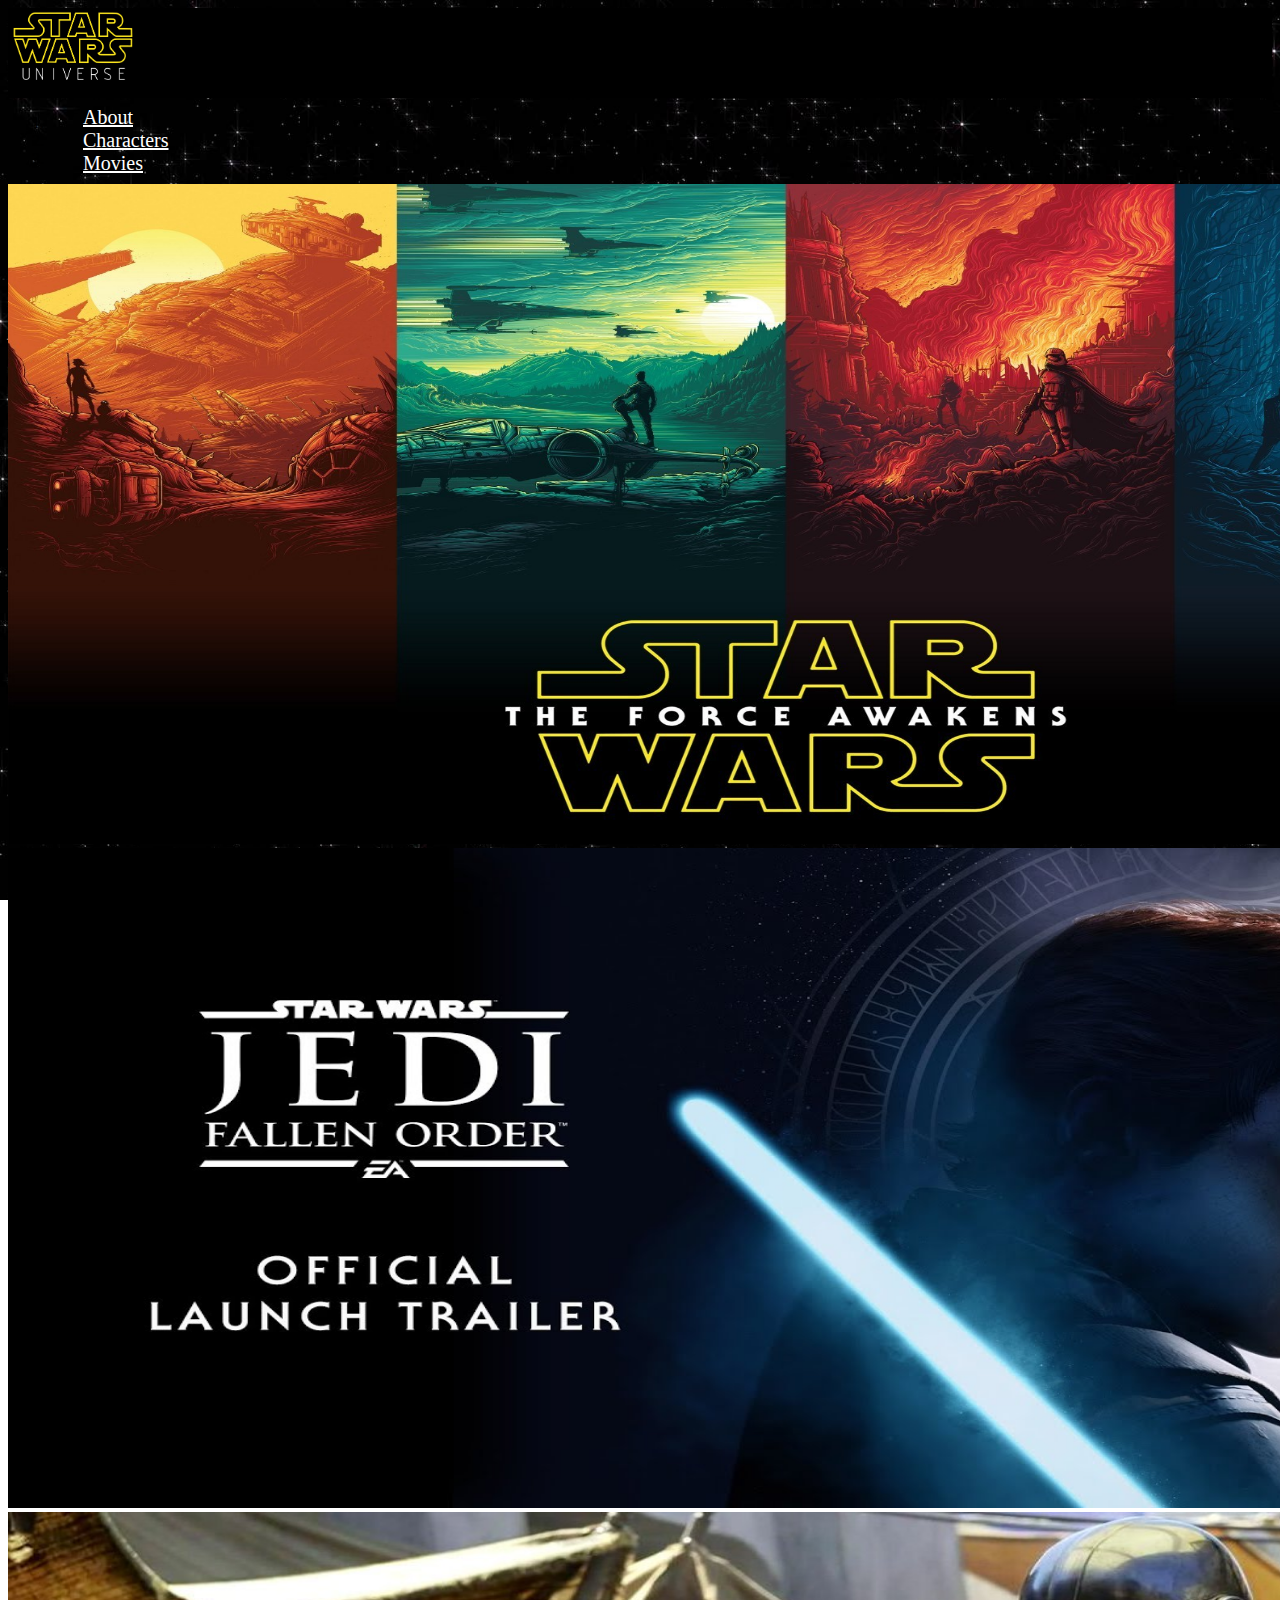
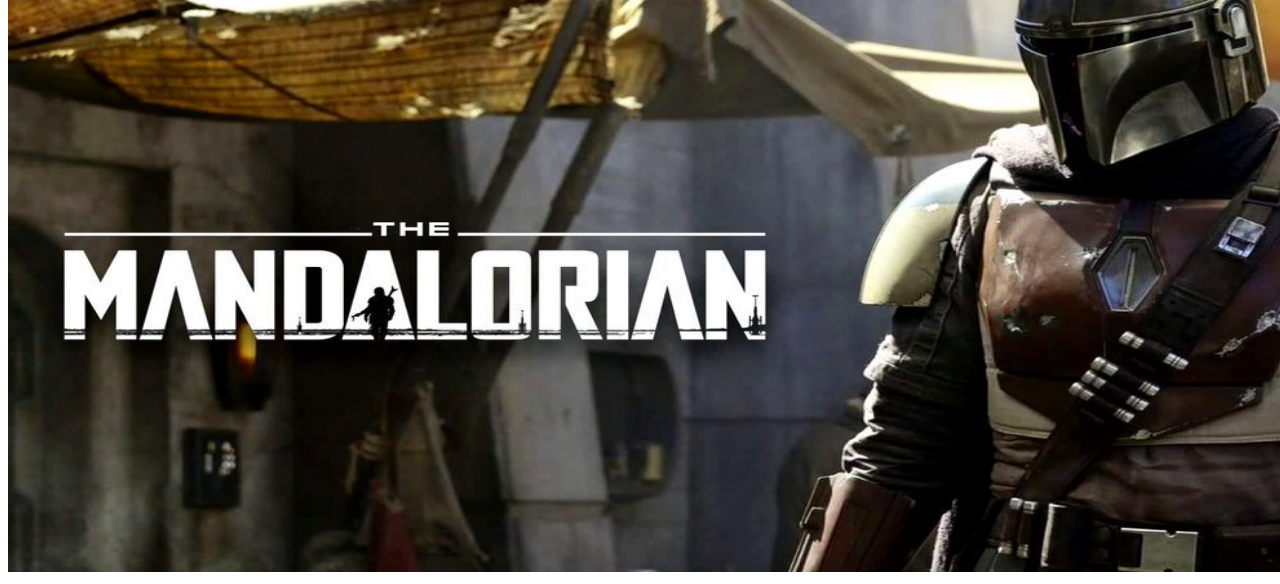
<file: index.html>
<!DOCTYPE html>
<html>
<head>
  <title>SWAPI</title>
  <link rel="stylesheet" type="text/css" href="estilo.css">
  <link href="https://fonts.googleapis.com/css?family=Roboto&display=swap" rel="stylesheet">
  <link rel="stylesheet" href="https://cdnjs.cloudflare.com/ajax/libs/font-awesome/4.7.0/css/font-awesome.min.css">
  <link rel="stylesheet" href="https://stackpath.bootstrapcdn.com/bootstrap/4.1.3/css/bootstrap.min.css" integrity="sha384-MCw98/SFnGE8fJT3GXwEOngsV7Zt27NXFoaoApmYm81iuXoPkFOJwJ8ERdknLPMO" crossorigin="anonymous">
  <script
  src="https://code.jquery.com/jquery-3.4.1.min.js"
  integrity="sha256-CSXorXvZcTkaix6Yvo6HppcZGetbYMGWSFlBw8HfCJo="
  crossorigin="anonymous"></script>

</head>
<body>
  <header>
    <nav class="navbar  navbar-expand-lg  navbar-dark" style="background-color: black;">
      <a class="navbar-brand" href="index.html">
        <img src="logo.png" width="130" alt="">
      </a>

      <div class="collapse navbar-collapse" id="navbarSupportedContent">
        <ul class="navbar-nav ml-auto">
          <li class="nav-item">
            <a class="nav-link" href="sobre.html">About</a>
          </li>
          <li class="nav-item">
            <a class="nav-link" href="swapi.html">Characters</a>
          </li>
          
          <li class="nav-item">
            <a class="nav-link" href="filmes.html">Movies</a>
          </li>
        </ul>
        
     
    </nav>
  </header>


<div id="carouselExampleIndicators" class="carousel slide" data-ride="carousel">
  <ol class="carousel-indicators">
    <li data-target="#carouselExampleIndicators" data-slide-to="0" class="active"></li>
    <li data-target="#carouselExampleIndicators" data-slide-to="1"></li>
    <li data-target="#carouselExampleIndicators" data-slide-to="2"></li>
  </ol>
  <div class="carousel-inner">
    <div class="carousel-item active">
      <img src="imagem.jpg" alt="First slide" width="1550" height="660">
    </div>
    <div class="carousel-item">
      <img src="jedi.jpg" alt="Second slide" width="1550" height="660">
    </div>
    <div class="carousel-item">
      <img src="mandalorian.jpg" alt="Third slide" width="1550" height="660">
    </div>
  </div>
  <a class="carousel-control-prev" href="#carouselExampleIndicators" role="button" data-slide="prev">
    <span class="carousel-control-prev-icon" aria-hidden="true"></span>
    <span class="sr-only">Previous</span>
  </a>
  <a class="carousel-control-next" href="#carouselExampleIndicators" role="button" data-slide="next">
    <span class="carousel-control-next-icon" aria-hidden="true"></span>
    <span class="sr-only">Next</span>
  </a>
</div>


<script src="https://code.jquery.com/jquery-3.2.1.slim.min.js" integrity="sha384-KJ3o2DKtIkvYIK3UENzmM7KCkRr/rE9/Qpg6aAZGJwFDMVNA/GpGFF93hXpG5KkN" crossorigin="anonymous"></script>
<script src="https://cdnjs.cloudflare.com/ajax/libs/popper.js/1.12.9/umd/popper.min.js" integrity="sha384-ApNbgh9B+Y1QKtv3Rn7W3mgPxhU9K/ScQsAP7hUibX39j7fakFPskvXusvfa0b4Q" crossorigin="anonymous"></script>
<script src="https://maxcdn.bootstrapcdn.com/bootstrap/4.0.0/js/bootstrap.min.js" integrity="sha384-JZR6Spejh4U02d8jOt6vLEHfe/JQGiRRSQQxSfFWpi1MquVdAyjUar5+76PVCmYl" crossorigin="anonymous"></script>



</body>
</html>
</file>
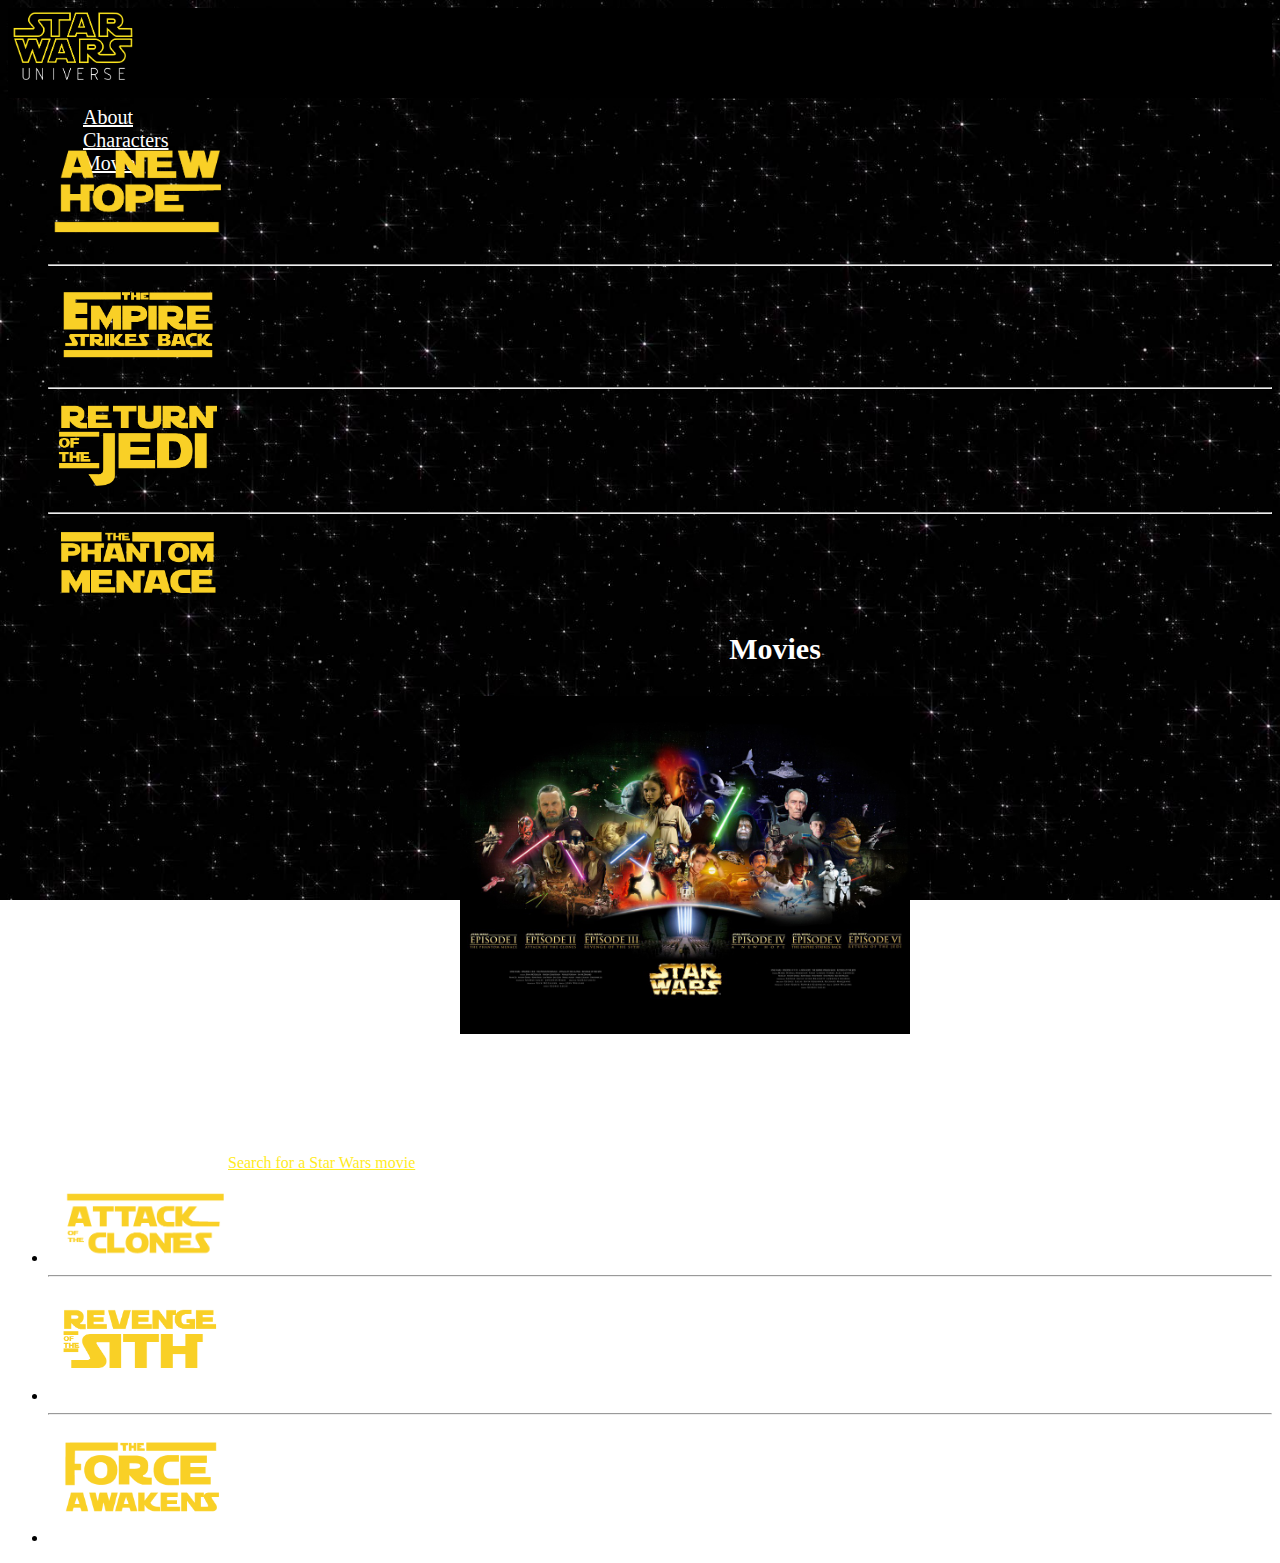
<file: filmes.html>
<!DOCTYPE html>
<html>
<head>
	<title>Movies</title>
	<link rel="stylesheet" type="text/css" href="estilo.css">
	<link href="https://fonts.googleapis.com/css?family=Roboto&display=swap" rel="stylesheet">
	<link rel="stylesheet" href="https://cdnjs.cloudflare.com/ajax/libs/font-awesome/4.7.0/css/font-awesome.min.css">
	<link rel="stylesheet" href="https://stackpath.bootstrapcdn.com/bootstrap/4.1.3/css/bootstrap.min.css" integrity="sha384-MCw98/SFnGE8fJT3GXwEOngsV7Zt27NXFoaoApmYm81iuXoPkFOJwJ8ERdknLPMO" crossorigin="anonymous">
	<script
	src="https://code.jquery.com/jquery-3.4.1.min.js"
	integrity="sha256-CSXorXvZcTkaix6Yvo6HppcZGetbYMGWSFlBw8HfCJo="
	crossorigin="anonymous"></script>
	<script src="swjs.js"></script>

</head>
<body>
	<header>
		<nav class="navbar navbar-expand-lg  navbar-dark" style="background-color: black;">
			<a class="navbar-brand" href="index.html">
				<img src="logo.png" width="130" alt="">
			</a>

			<div class="collapse navbar-collapse" id="navbarSupportedContent">
				<ul class="navbar-nav ml-auto">
					<li class="nav-item">
						<a class="nav-link" href="sobre.html">About</a>
					</li>
					<li class="nav-item">
						<a class="nav-link" href="swapi.html">Characters</a>
					</li>
					
					<li class="nav-item">
						<a class="nav-link" href="filmes.html">Movies</a>
					</li>
					
				</ul>
				
			</div>
		</nav>
	</header>

	<div class="resultado" id="result-count"></div>
	<table class="resultado" id="result-table"></table>

	<div class="container-fluid">
		<div class="row">
			<div class="col-2">
				<div class="imagens">
					<ul>
						<li>
							<img src="HOPE.png" width="180" onclick="img01();dadosDoFilme(1);">
							
						</li>
						<hr>
						<li>
							<img src="EMPIRE.png" width="180"  onclick="img02();dadosDoFilme(2);">

						</li>  
						<hr>
						<li>
							<img src="JEDI.png" width="180"  onclick="img03();dadosDoFilme(3);">
							
						</li>
						<hr>
						<li>
							<img src="PHANTOM.png" width="180"  onclick="img04();dadosDoFilme(4);">
							
						</li>
					</ul>
					
				</div>
			</div>
			<div class="pic col-3">
				<h1 style="color: white; padding-bottom: 10px; font-size: 30px; margin-left: 270px;" id="nome">Movies</h1>
				<img src="filmes-todos.jpeg" width="450" id="trocarimg" style="margin-left: 90px;">
				
			</div>
			<div class="perso col-3" style="padding-right: 80px;">

				<h1 class="caracteristicas" id="titulo"></h1>
				<h1 class="caracteristicas" id="epsodio"></h1>
				<h1 class="caracteristicas" id="diretor"></h1>
				<h1 class="caracteristicas" id="lancamento"></h1>
				<h1 class="caracteristicas" id="produtor"></h1>
				<h1 class="caracteristicas" id="abertura"></h1>
				<h1 class="caract" id="frase">"Every generation has its legend"</h1>
				<a href="pesquisa-filme.html" style="color: #FFEB1F">Search for a Star Wars movie</a>
				

			</div>
			<div class="col-2">
				<div class="imagens">
					<ul>
						<li>
							<img src="CLONES.png" width="180"  onclick="img05();dadosDoFilme(5);">
							
						</li>
						<hr>
						<li>
							<img src="SITH.png" width="180"  onclick="img06();dadosDoFilme(6);">
							
						</li>
						<hr>
						<li>
							<img src="AWAKENS.png" width="180"  onclick="img07();dadosDoFilme(7);">
							
						</li>
						</ul>
					</div>
				</div>
		</div>
	</div>









</body>
</html>
</file>
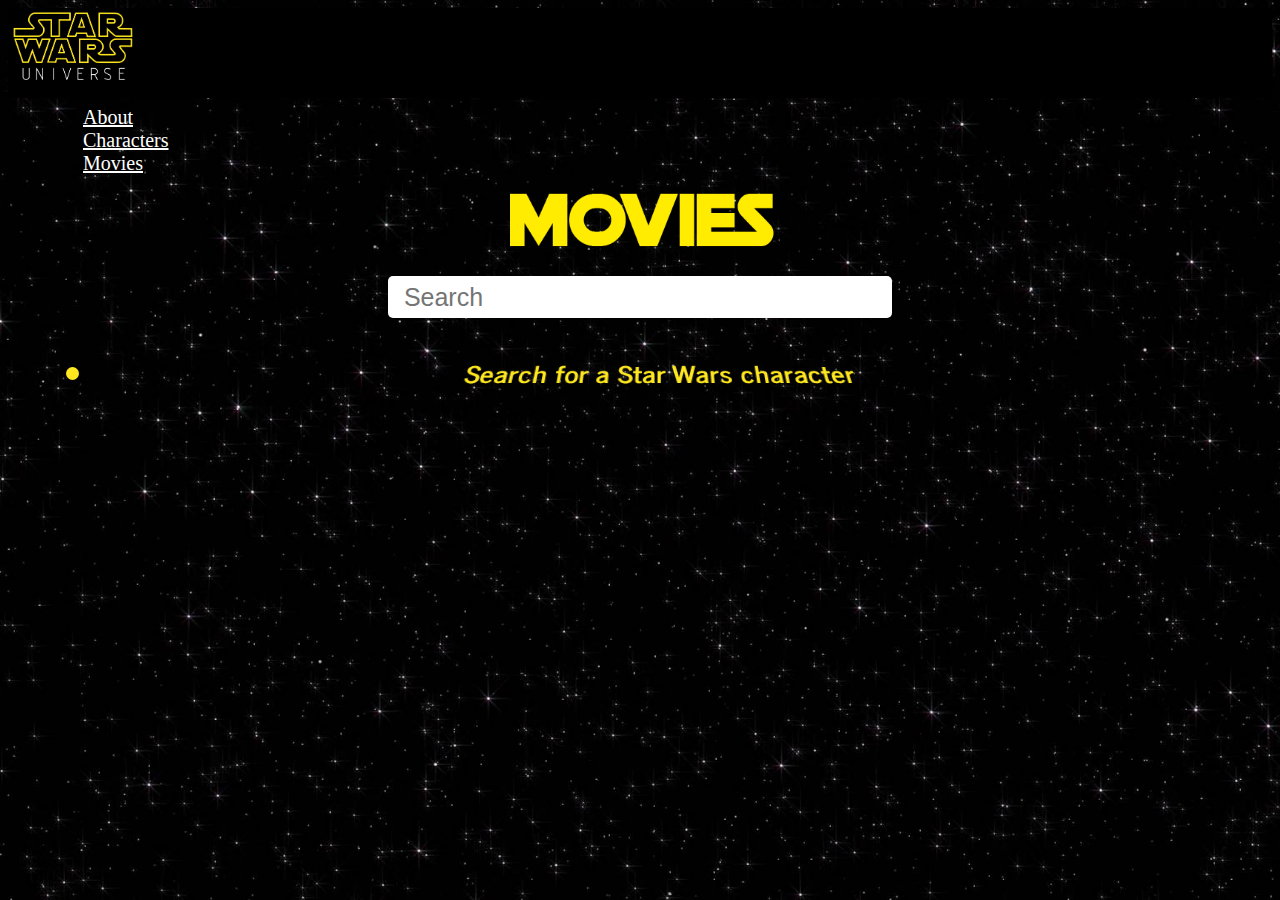
<file: pesquisa-filme.html>
<!DOCTYPE html>
<html>
<head>
	<title>SWAPI</title>
	<link rel="stylesheet" type="text/css" href="estilo.css">
	<link rel="stylesheet" type="text/css" href="pesquisa-filme.css">
	<link href="https://fonts.googleapis.com/css?family=Roboto&display=swap" rel="stylesheet">
	<link rel="stylesheet" href="https://cdnjs.cloudflare.com/ajax/libs/font-awesome/4.7.0/css/font-awesome.min.css">
	<link rel="stylesheet" href="https://stackpath.bootstrapcdn.com/bootstrap/4.1.3/css/bootstrap.min.css" integrity="sha384-MCw98/SFnGE8fJT3GXwEOngsV7Zt27NXFoaoApmYm81iuXoPkFOJwJ8ERdknLPMO" crossorigin="anonymous">
	<script
	src="https://code.jquery.com/jquery-3.4.1.min.js"
	integrity="sha256-CSXorXvZcTkaix6Yvo6HppcZGetbYMGWSFlBw8HfCJo="
	crossorigin="anonymous"></script>
	<link href="https://fonts.googleapis.com/css?family=News+Cycle&display=swap" rel="stylesheet">

</head>
<body>
	<header>
		<nav class="navbar navbar-expand-lg  navbar-dark" style="background-color: black;">
			<a class="navbar-brand" href="index.html">
				<img src="logo.png" width="130" alt="">
			</a>

			<div class="collapse navbar-collapse" id="navbarSupportedContent">
				<ul class="navbar-nav ml-auto">
					<li class="nav-item">
						<a class="nav-link" href="sobre.html">About</a>
					</li>
					<li class="nav-item">
						<a class="nav-link" href="swapi.html">Characters</a>
					</li>
					
					<li class="nav-item">
						<a class="nav-link" href="filmes.html">Movies</a>
					</li>
				</ul>

			</div>
		</nav>
	</header>
	<div class="container">
		<div class="img-characters"><img src="movies.png" alt="characters" width="300"></div>
		<form>
			<input type="text" class="search" placeholder="  Search">
			<ul class="characters">
				<li class="resultados"><p class="resultados">Search for a Star Wars character</p></li>
			</ul>
		</form>
	</div>


	<script type="text/javascript">
		const characters = [];
		const rootURL = 'https://swapi.co/api/films/?page=';


		for(let i = 1; i < 10; i++){
			let url = rootURL + i.toString();
			fetch(url)
			.then(blob => blob.json())
			.then(data => characters.push(...data.results))
		}


		function searchCharacters(input, characters) {
			return characters.filter(character => {
				const regexInput = new RegExp(input, 'gi');
				return character.title.match(regexInput) || character.director.match(regexInput)|| character.producer.match(regexInput)|| character.opening_crawl.match(regexInput)
			});
		}


		function showCharacters() {
			const matchInput = searchCharacters(this.value, characters);
			const element = matchInput.map(character => {
				const listItem = `<li class="resultados"><p>${character.title}, ${character.director}, ${character.producer} , ${character.opening_crawl}</p></li>`
				return listItem;
			}).join('');
			charactersList.innerHTML = element;
		}

		const input = document.querySelector('.search');
		const charactersList = document.querySelector('.characters');
		input.addEventListener('keyup', showCharacters);
		input.addEventListener('change', showCharacters);


	</script>
</body>
</html>
</file>
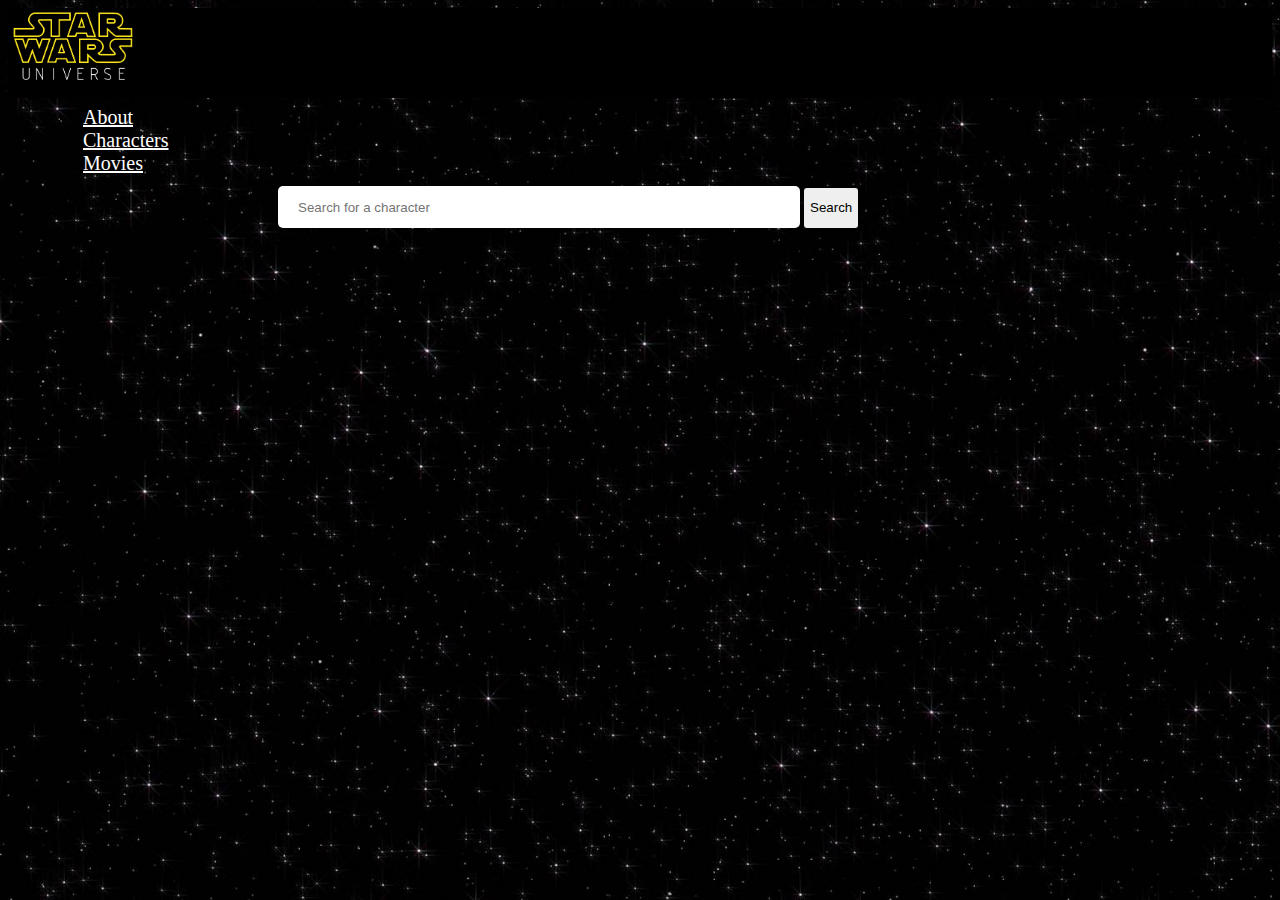
<file: pesquisa-personagem.html>
<!DOCTYPE html>
<html>
<head>
	<title>SWAPI</title>
	<link rel="stylesheet" type="text/css" href="estilo.css">
	<link href="https://fonts.googleapis.com/css?family=Roboto&display=swap" rel="stylesheet">
	<link rel="stylesheet" href="https://cdnjs.cloudflare.com/ajax/libs/font-awesome/4.7.0/css/font-awesome.min.css">
	<link rel="stylesheet" href="https://stackpath.bootstrapcdn.com/bootstrap/4.1.3/css/bootstrap.min.css" integrity="sha384-MCw98/SFnGE8fJT3GXwEOngsV7Zt27NXFoaoApmYm81iuXoPkFOJwJ8ERdknLPMO" crossorigin="anonymous">
	<script
	src="https://code.jquery.com/jquery-3.4.1.min.js"
	integrity="sha256-CSXorXvZcTkaix6Yvo6HppcZGetbYMGWSFlBw8HfCJo="
	crossorigin="anonymous"></script>
	<script src="swjs-pesquisas.js"></script>

</head>
<body>
	<header>
		<nav class="navbar navbar-expand-lg  navbar-dark" style="background-color: black;">
			<a class="navbar-brand" href="index.html">
				<img src="logo.png" width="130" alt="">
			</a>

			<div class="collapse navbar-collapse" id="navbarSupportedContent">
				<ul class="navbar-nav ml-auto">
					<li class="nav-item">
						<a class="nav-link" href="sobre.html">About</a>
					</li>
					<li class="nav-item">
						<a class="nav-link" href="swapi.html">Characters</a>
					</li>
					
					<li class="nav-item">
						<a class="nav-link" href="filmes.html">Movies</a>
					</li>
				</ul>

			</div>
		</nav>
	</header>
	<div class="container">
		<div class="row">
			<div class="col-barra">

				<form onsubmit="doSearch(event, this)">
					<label>
						<input type="text" id="search-input" name="searchText" placeholder="Search for a character" class="barra-pesquisa" />
					</label>
					<button type="submit" class="botao">Search</button>
				</form>
				<div class="resultado" id="result-count"></div>

	
			</div>
		</div>
		<div class="resultados row">
			<div class="col-1">
				<table class="resultado" id="result-table"></table>
		</div>
	</div>
</body>
</html>
</file>
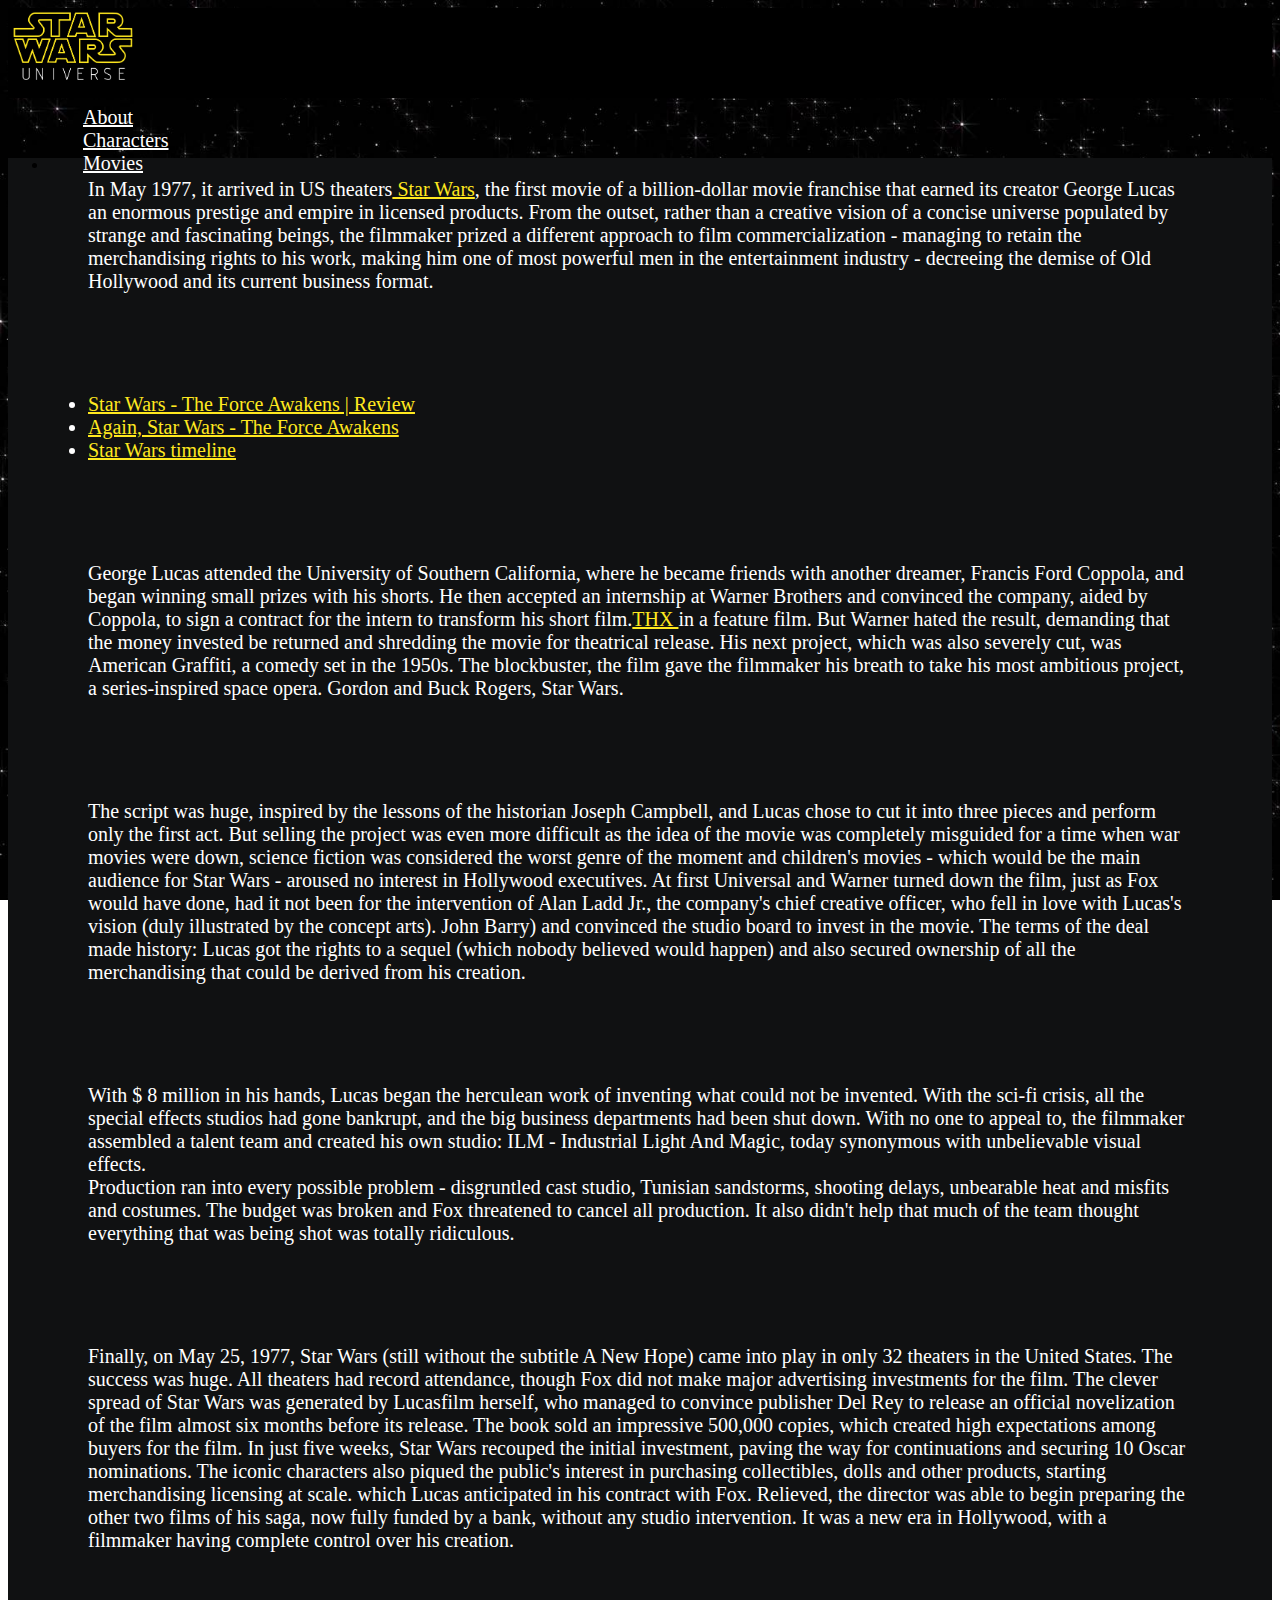
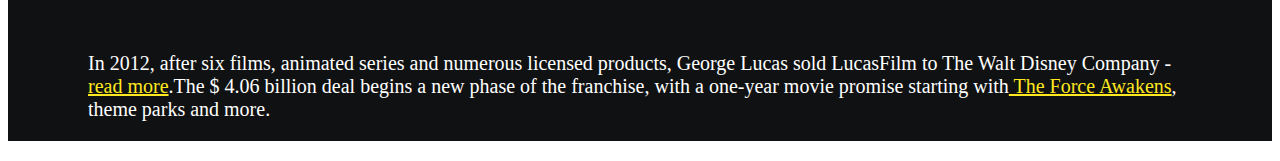
<file: sobre.html>
<!DOCTYPE html>
<html>
<head>
  <title>About</title>
  <link rel="stylesheet" type="text/css" href="estilo.css">
  <link href="https://fonts.googleapis.com/css?family=Roboto&display=swap" rel="stylesheet">
  <link rel="stylesheet" href="https://cdnjs.cloudflare.com/ajax/libs/font-awesome/4.7.0/css/font-awesome.min.css">
  <link rel="stylesheet" href="https://stackpath.bootstrapcdn.com/bootstrap/4.1.3/css/bootstrap.min.css" integrity="sha384-MCw98/SFnGE8fJT3GXwEOngsV7Zt27NXFoaoApmYm81iuXoPkFOJwJ8ERdknLPMO" crossorigin="anonymous">
  <script
  src="https://code.jquery.com/jquery-3.4.1.min.js"
  integrity="sha256-CSXorXvZcTkaix6Yvo6HppcZGetbYMGWSFlBw8HfCJo="
  crossorigin="anonymous"></script>

</head>
<body>
  <header>
    <nav class="navbar navbar-expand-lg  navbar-dark" style="background-color: black;">
      <a class="navbar-brand" href="index.html">
        <img src="logo.png" width="130" alt="">
      </a>

      <div class="collapse navbar-collapse" id="navbarSupportedContent">
        <ul class="navbar-nav ml-auto">
          <li class="nav-item">
            <a class="nav-link" href="sobre.html">About</a>
          </li>
          <li class="nav-item">
            <a class="nav-link" href="swapi.html">Characters</a>
          </li>
          
          <li class="nav-item">
            <a class="nav-link" href="filmes.html">Movies</a>
          </li>
        </ul>
        
      </div>
    </nav>
  </header>
  <div class="container">
    <div class="row">
      <div class="col" style="background-color: #101112;">
        <p style="color: white; margin-top: 60px; font-size: 20px; background-color: #101112; padding: 20px 80px 20px 80px;">
          In May 1977, it arrived in US theaters<a style="color: #FFE81F;" href="https://www.omelete.com.br/star-wars/star-wars-episodio-iv-uma-nova-esperanca" > Star Wars</a>, the first movie of a billion-dollar movie franchise that earned its creator George Lucas an enormous prestige and empire in licensed products. From the outset, rather than a creative vision of a concise universe populated by strange and fascinating beings, the filmmaker prized a different approach to film commercialization - managing to retain the merchandising rights to his work, making him one of most powerful men in the entertainment industry - decreeing the demise of Old Hollywood and its current business format.<p>
            <ul style="color: white; margin-top: 60px; font-size: 20px; background-color: #101112; padding: 20px 80px 20px 80px;">
              <li><a style="color: #FFE81F;" href="https://www.omelete.com.br/filmes/criticas/star-wars-o-despertar-da-forca-critica">Star Wars - The Force Awakens | Review</a></li>
              <li><a style="color: #FFE81F;" href="https://www.omelete.com.br/star-wars/star-wars-o-despertar-da-forca/star-wars-o-despertar-da-forca-da-frigideira">Again, Star Wars - The Force Awakens</a></li>
              <li><a style="color: #FFE81F;" href="https://www.omelete.com.br/especiais/star-wars/linha-do-tempo">Star Wars timeline</a></li>
            </ul>
            <P style="color: white; margin-top: 60px; font-size: 20px; background-color: #101112; padding: 20px 80px 20px 80px;">George Lucas attended the University of Southern California, where he became friends with another dreamer, Francis Ford Coppola, and began winning small prizes with his shorts. He then accepted an internship at Warner Brothers and convinced the company, aided by Coppola, to sign a contract for the intern to transform his short film.<a style="color: #FFE81F;" href="https://www.omelete.com.br/filmes/thx-1138">THX </a>in a feature film. But Warner hated the result, demanding that the money invested be returned and shredding the movie for theatrical release. His next project, which was also severely cut, was American Graffiti, a comedy set in the 1950s. The blockbuster, the film gave the filmmaker his breath to take his most ambitious project, a series-inspired space opera. Gordon and Buck Rogers, Star Wars.<p style="color: white; margin-top: 60px; font-size: 20px; background-color: #101112; padding: 20px 80px 20px 80px;">The script was huge, inspired by the lessons of the historian Joseph Campbell, and Lucas chose to cut it into three pieces and perform only the first act. But selling the project was even more difficult as the idea of ​​the movie was completely misguided for a time when war movies were down, science fiction was considered the worst genre of the moment and children's movies - which would be the main audience for Star Wars - aroused no interest in Hollywood executives. At first Universal and Warner turned down the film, just as Fox would have done, had it not been for the intervention of Alan Ladd Jr., the company's chief creative officer, who fell in love with Lucas's vision (duly illustrated by the concept arts). John Barry) and convinced the studio board to invest in the movie. The terms of the deal made history: Lucas got the rights to a sequel (which nobody believed would happen) and also secured ownership of all the merchandising that could be derived from his creation.<p style="color: white; margin-top: 60px; font-size: 20px; background-color: #101112; padding: 20px 80px 20px 80px;">With $ 8 million in his hands, Lucas began the herculean work of inventing what could not be invented. With the sci-fi crisis, all the special effects studios had gone bankrupt, and the big business departments had been shut down. With no one to appeal to, the filmmaker assembled a talent team and created his own studio: ILM - Industrial Light And Magic, today synonymous with unbelievable visual effects.<br>Production ran into every possible problem - disgruntled cast studio, Tunisian sandstorms, shooting delays, unbearable heat and misfits and costumes. The budget was broken and Fox threatened to cancel all production. It also didn't help that much of the team thought everything that was being shot was totally ridiculous.<p style="color: white; margin-top: 60px; font-size: 20px; background-color: #101112; padding: 20px 80px 20px 80px;">Finally, on May 25, 1977, Star Wars (still without the subtitle A New Hope) came into play in only 32 theaters in the United States. The success was huge. All theaters had record attendance, though Fox did not make major advertising investments for the film. The clever spread of Star Wars was generated by Lucasfilm herself, who managed to convince publisher Del Rey to release an official novelization of the film almost six months before its release. The book sold an impressive 500,000 copies, which created high expectations among buyers for the film. In just five weeks, Star Wars recouped the initial investment, paving the way for continuations and securing 10 Oscar nominations. The iconic characters also piqued the public's interest in purchasing collectibles, dolls and other products, starting merchandising licensing at scale. which Lucas anticipated in his contract with Fox. Relieved, the director was able to begin preparing the other two films of his saga, now fully funded by a bank, without any studio intervention. It was a new era in Hollywood, with a filmmaker having complete control over his creation.<p style="color: white; margin-top: 60px; font-size: 20px; background-color: #101112; padding: 20px 80px 20px 80px;">In 2012, after six films, animated series and numerous licensed products, George Lucas sold LucasFilm to The Walt Disney Company -<a style="color: #FFE81F;" href="https://www.omelete.com.br/star-wars/disney-compra-lucasfilm-e-novo-filme-de-star-wars-e-anunciado" > read more</a>.The $ 4.06 billion deal begins a new phase of the franchise, with a one-year movie promise starting with<a style="color: #FFE81F;" href="https://www.omelete.com.br/star-wars/star-wars-o-despertar-da-forca"> The Force Awakens</a>, theme parks and more.</p>

        

            </div>
          </div>
        </div>
      </body>
      </html>
</file>
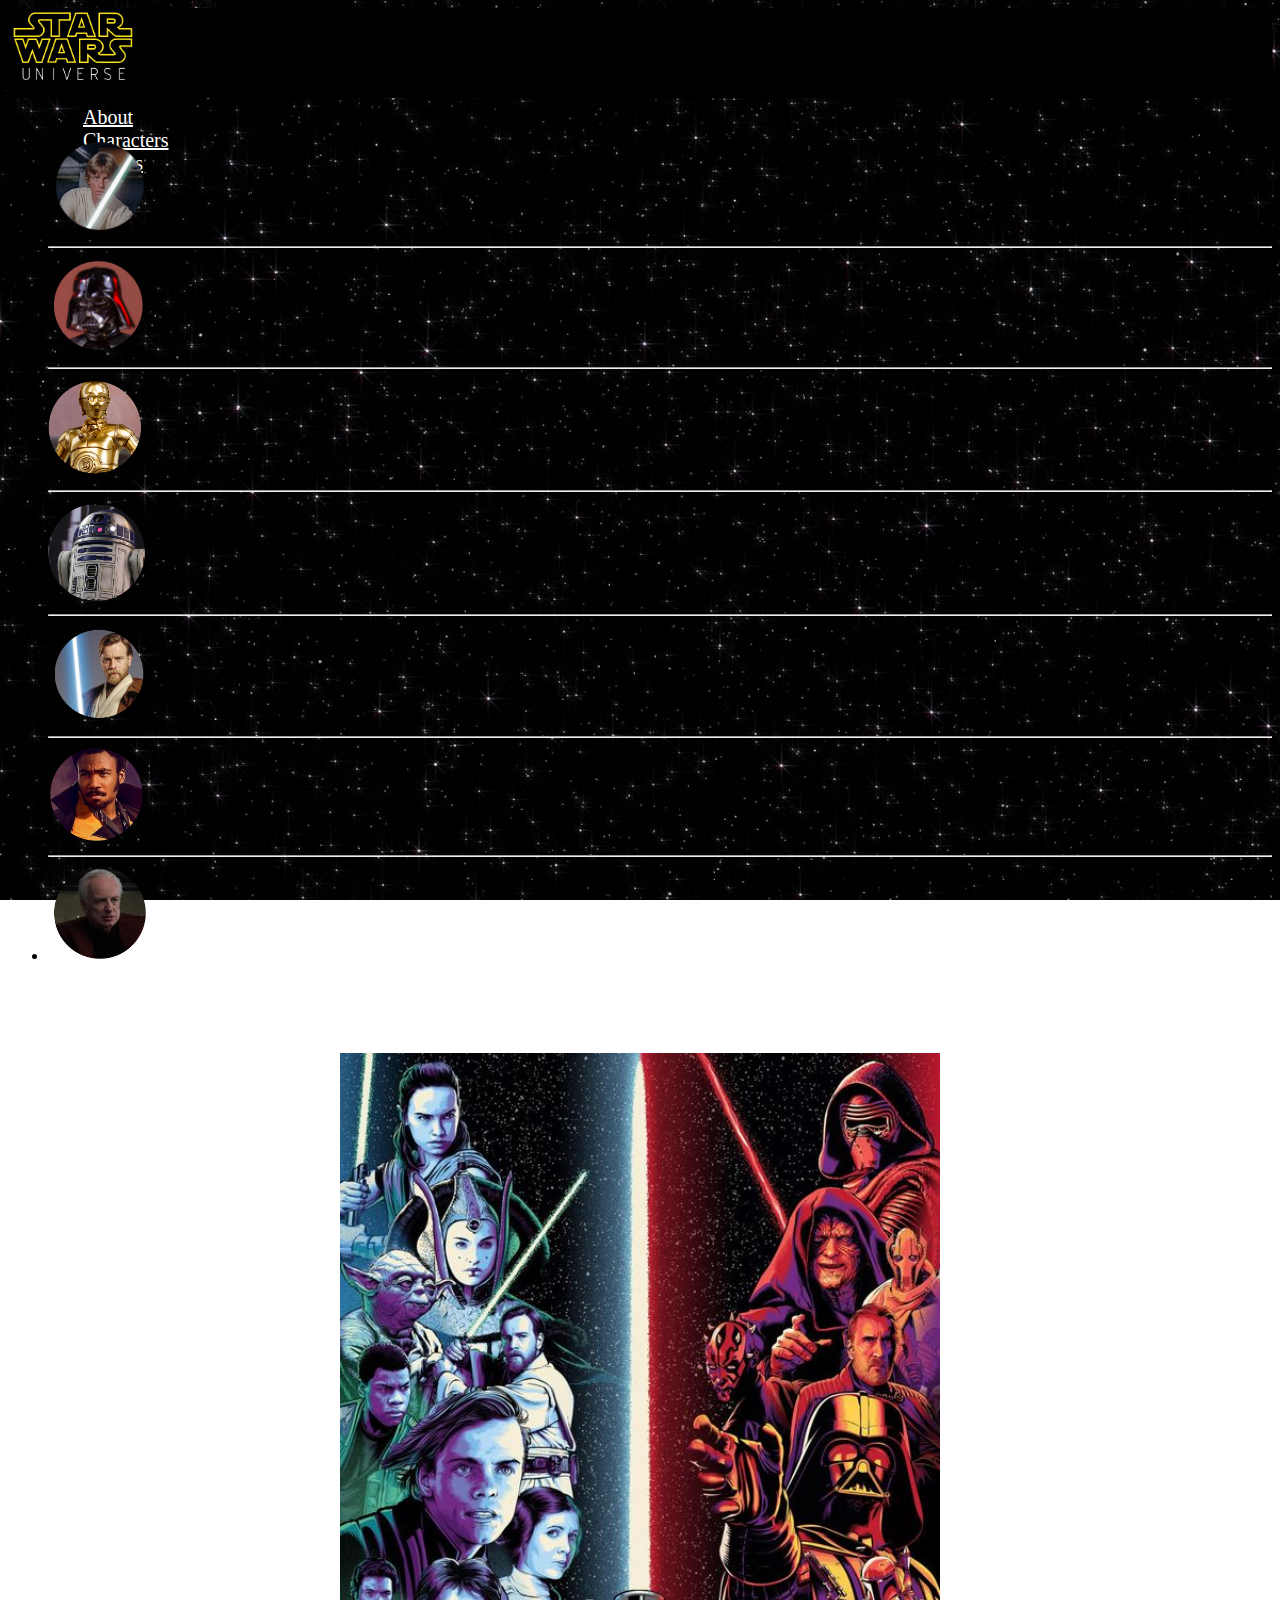
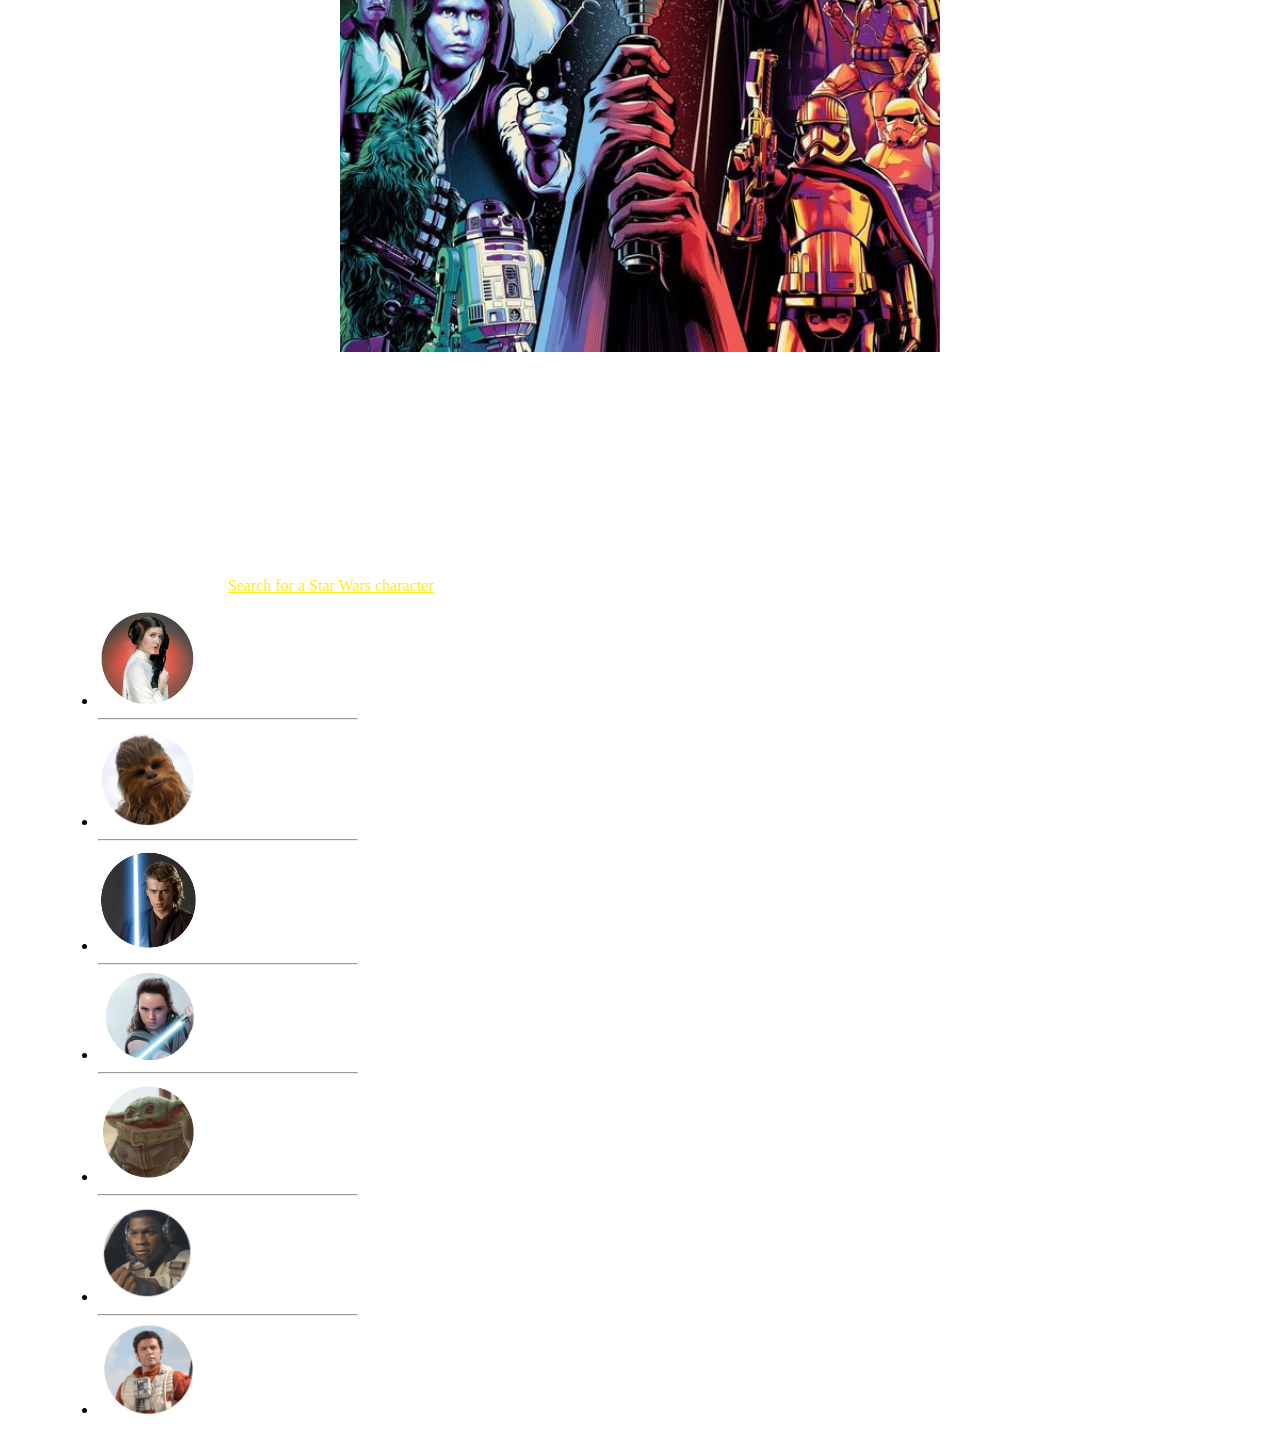
<file: swapi.html>
<!DOCTYPE html>
<html>
<head>
	<title>Characters</title>
	<link rel="stylesheet" type="text/css" href="estilo.css">
	<link href="https://fonts.googleapis.com/css?family=Roboto&display=swap" rel="stylesheet">
	<link rel="stylesheet" href="https://cdnjs.cloudflare.com/ajax/libs/font-awesome/4.7.0/css/font-awesome.min.css">
	<link rel="stylesheet" href="https://stackpath.bootstrapcdn.com/bootstrap/4.1.3/css/bootstrap.min.css" integrity="sha384-MCw98/SFnGE8fJT3GXwEOngsV7Zt27NXFoaoApmYm81iuXoPkFOJwJ8ERdknLPMO" crossorigin="anonymous">
	<script
	src="https://code.jquery.com/jquery-3.4.1.min.js"
	integrity="sha256-CSXorXvZcTkaix6Yvo6HppcZGetbYMGWSFlBw8HfCJo="
	crossorigin="anonymous"></script>
	<script src="swjs-personagens.js"></script>

</head>
<body>
	<header>
		<nav class="navbar navbar-expand-lg  navbar-dark" style="background-color: black;">
			<a class="navbar-brand" href="index.html">
				<img src="logo.png" width="130" alt="">
			</a>

			<div class="collapse navbar-collapse" id="navbarSupportedContent">
				<ul class="navbar-nav ml-auto">
					<li class="nav-item">
						<a class="nav-link" href="sobre.html">About</a>
					</li>
					<li class="nav-item">
						<a class="nav-link" href="swapi.html">Characters</a>
					</li>
					
					<li class="nav-item">
						<a class="nav-link" href="filmes.html">Movies</a>
					</li>
				</ul>
				
			</div>
		</nav>
	</header>

	<div class="resultado" id="result-count"></div>

	<table class="resultado" id="result-table"></table>

	<div class="container-fluid">
		<div class="row">
			<div class="col-2">
				<div class="imagens">
					<ul>
						<li>
							<img src="luke.png" width="100" onclick="img01();dadosDoPersonagem(1);">
							
						</li>
						<hr>
						<li>
							<img src="darth-vader.png" width="100"  onclick="img02();dadosDoPersonagem(4);">

						</li>  
						<hr>
						<li>
							<img src="c3po.png" width="100"  onclick="img03();dadosDoPersonagem(2);">
							
						</li>
						<hr>
						<li>
							<img src="r2d2.png" width="100"  onclick="img04();dadosDoPersonagem(3);">
							
						</li>
						<hr>
						<li>
							<img src="obi-wan.png" width="100"  onclick="img05();dadosDoPersonagem(10);">
							
						</li>
						<hr>
						<li>
							<img src="lando.png" width="100" onclick="img25();dadosDoPersonagem(25);">
							
						</li>
						<hr>
						<li>
							<img src="palpatine.png" width="100" onclick="img21();dadosDoPersonagem(21);">
							
						</li>
				
						
					</ul>
					
				</div>
			</div>
			<div class="pic col-4">
				<h1 style="color: white; padding-bottom: 10px; font-size: 28px; margin-bottom: 20px; margin-left: 140px;" id="nome">Characters</h1>
				<img src="personagens.jpg" width="600" id="trocarimg" class="imagem">
				
			</div>
			<div class="perso col-2">

				<h1 class="caract" id="nome"></h1>
				<h1 class="caract" id="nascimento"></h1>
				<h1 class="caract" id="cabelo"></h1>
				<h1 class="caract" id="tamanho"></h1>
				<h1 class="caract" id="peso"></h1>
				<h1 class="caract" id="cor_pele"></h1>
				<h1 class="caract" id="cor_olho"></h1>
				<h1 class="caract" id="genero"></h1>
				<h1 class="caract" id="frase">There are many reasons why George Lucas’ story of a young man, an evil Empire and a galaxy far, far away captured the imaginations of the generation.<br> Arguably, the characters can be one of the main reasons. <br> Find out more about the iconic characters of Star Wars. <br> And may the force be with you. </h1>
				<a href="pesquisa-personagem.html" style="color: #FFEB1F">Search for a Star Wars character </a>
			</div>
			<div class="col-2">
				<div class="imagens2">
					<ul>
						<li>
							<img src="leia.png" width="100"  onclick="img06();dadosDoPersonagem(5);">
							
						</li>
						<hr>
						<li>
							<img src="chewie.png" width="100"  onclick="img07();dadosDoPersonagem(13)">
							
						</li>
						<hr>
						<li>
							<img src="anakin.png" width="100"  onclick="img11();dadosDoPersonagem(11);">
							
						</li>
						<hr>
						<li>
							<img src="rey.png" width="100" onclick="img85();dadosDoPersonagem(85);">
							
						</li>
						<hr>
						<li>
							<img src="baby-yoda.png" width="100" onclick="img20();dadosDoPersonagem(20);">
							
						</li>
						<hr>
						<li>
							<img src="finn.png" width="100" onclick="img84();dadosDoPersonagem(84);">
							
						</li>
						<hr>
						<li>
							<img src="poe.png" width="100" onclick="img86();dadosDoPersonagem(86);">
							
						</li>
						
					</ul>
				</div>

		</div>
	</div>


</body>
</html>
</file>
<file: estilo.css>
body {
  background-image: url('fundo1.jpg');
  background-repeat: no-repeat;
  background-attachment: fixed;  
  background-size: cover;
}


.container-fluid{
	margin-top: 3%;
}
.navbar{
	background: black;
	height: 90px;
}

.navbar-dark .navbar-nav .nav-link {
    color: white;
    font-size: 20px;
    margin-right: 35px;
    margin-left: 35px;
}



.personagens{
	display: inline;
	font-family: roboto;
	font-size: 21px;

}



.imagens2{
	margin-top: 13px;
	margin-left: 50px;
	width: 300px;
}

.caract{
	color: white;
	font-size: 22px;
}
.caracteristicas{
	color: white;
	font-size: 18px;
}

.pic {
	text-align: center;
	margin-top: 2%;


}
.perso {
	margin-top: 6%;
	margin-left: 220px;

}



.resultado{
	color: white;
}

.pesquisa{
	background-color: white;
	border: none;
	height: 30px;
	border-radius: 3px;
	padding-left: 9px;
	padding-bottom: 3px;
}


.botao{
	border-radius: 3px;
	border: none;
	height: 30px;
	padding-bottom: 3px;
}


.barra-pesquisa{

	width: 500px;
	height: 40px;
	border-radius: 5px;
	border: none;
	padding-left: 20px; 
}

.botao{
	height: 40px;
	border: none;

}

.col-barra{

	margin-left: 270px;
	margin-top: 7%;
}
</file>
<file: pesquisa-filme.css>
.container {
			display: flex;
			flex-direction: column;
			text-align: center;
			margin-top: 5%;
		}

		
		input{
			border-radius: 5px;
			border: none;
			width: 500px;
			font-size: 25px;
			height: 40px;

		}

		.img-characters{
			margin-top: 15px;
		}

		ul.characters {
			margin: 20px;
		}
		li.resultados{
			color: #FFE81F;
			font-weight: 700;
			font-size: 30px;
			font-family: 'News Cycle', sans-serif;
			perspective: 500px;
			margin: 30px;
		}
		p {
			transform: rotateX(40deg);
		}
</file>
